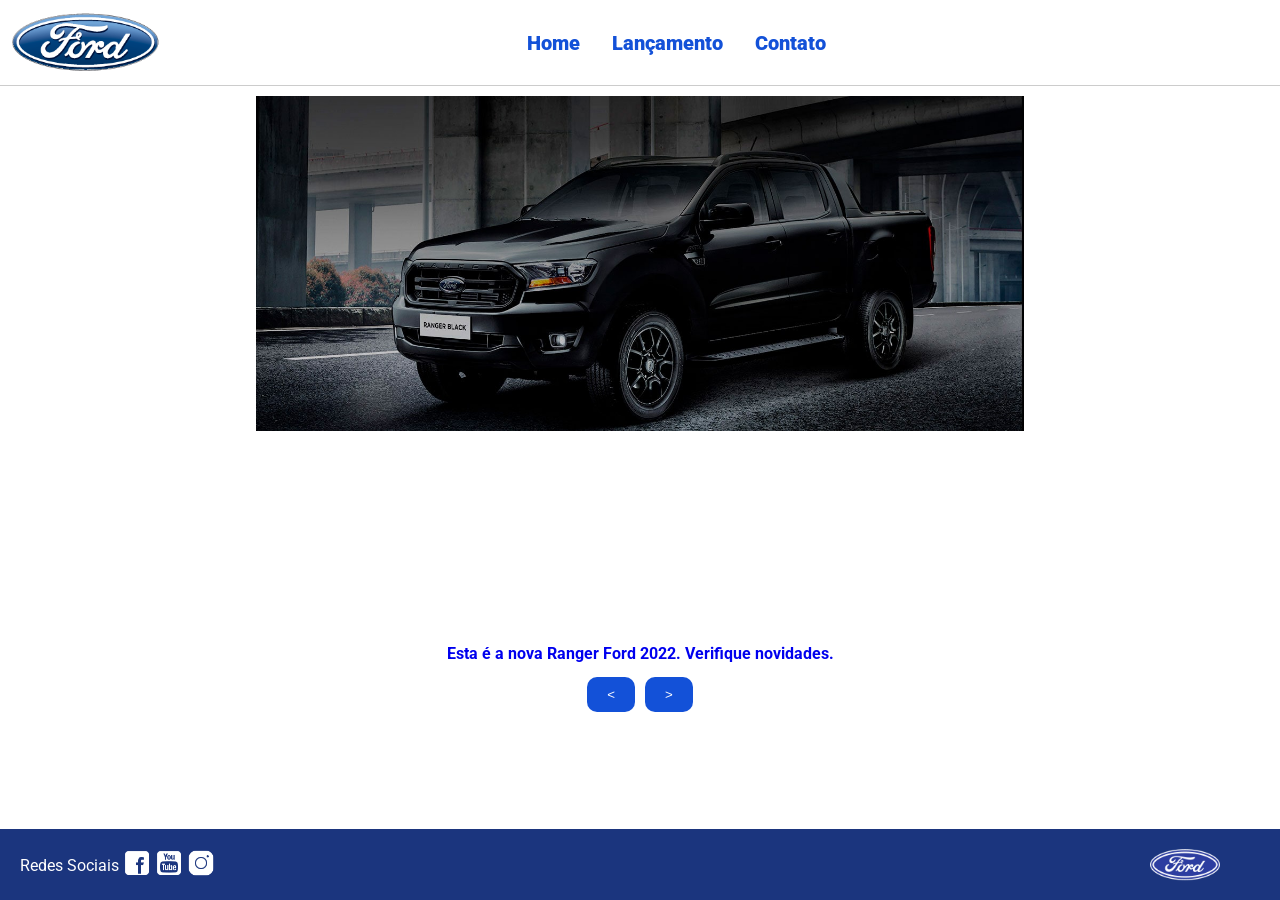
<file: index.html>
<!DOCTYPE html>
<html lang="pt-br">
<head>
    <meta charset="UTF-8">
    <meta http-equiv="X-UA-Compatible" content="IE=edge">
    <meta name="viewport" content="width=device-width, initial-scale=1.0">
    <title>Ford</title>    
    <link href="css/reset.css" rel="stylesheet">
    <link href="css/style.css" rel="stylesheet">
    <script src="js/carousel.js"></script>
</head>
<body>
    <header>       
        <div>
            <img src="img/logo-ford-256.png" width="150" class="logo" />
        </div>
        <nav>
            <ul>
                <li>
                    <a href="index.html">Home</a>
                </li>
                <li>
                    <a href="lancamento.html">Lançamento</a>
                </li>
                <li>
                    <a href="contato.html">Contato</a>
                </li>
            </ul>
        </nav>

    </header>
    <main>
        <div id="carousel">
        </div>
        <div id="carousel-title">
        </div>
        
        <div id="btns">
            <button onclick="Carousel.Prev()"><</button>
            <button onclick="Carousel.Next(0)">></button>  
        </div>


        <script>
             //insert each image on carousel
            carouselArr.push(new Carousel("imagem_1.jpg","Esta é a nova Ranger Ford 2022. Verifique novidades.","lancamento.html"));
            carouselArr.push(new Carousel("imagem_2.jpg","Ford a nossa história","#"));
            carouselArr.push(new Carousel("imagem_3.jpg","Nova Ford Bronco Sport 2022","lancamento.html"));
            Carousel.Start(carouselArr);
        </script>
    </main>
    <footer>
        <nav id="social">
            <ul>
                <li><span class="redesociais">Redes Sociais</span></li>
                <li><a href="#" title="Facebook"><img src="img/facebook-50.png"></a></li>
                <li><a href="#" title="YouTube"><img src="img/youtube-squared-50.png"></a></li>
                <li><a href="#" title="Instagram"><img src="img/instagram-logo-50.png"></a></li>
            </ul>
        </nav>
        <div>
           <img src="img/ford-96.png" width="70" />
        </div>
    </footer>    
</body>
</html>
</file>
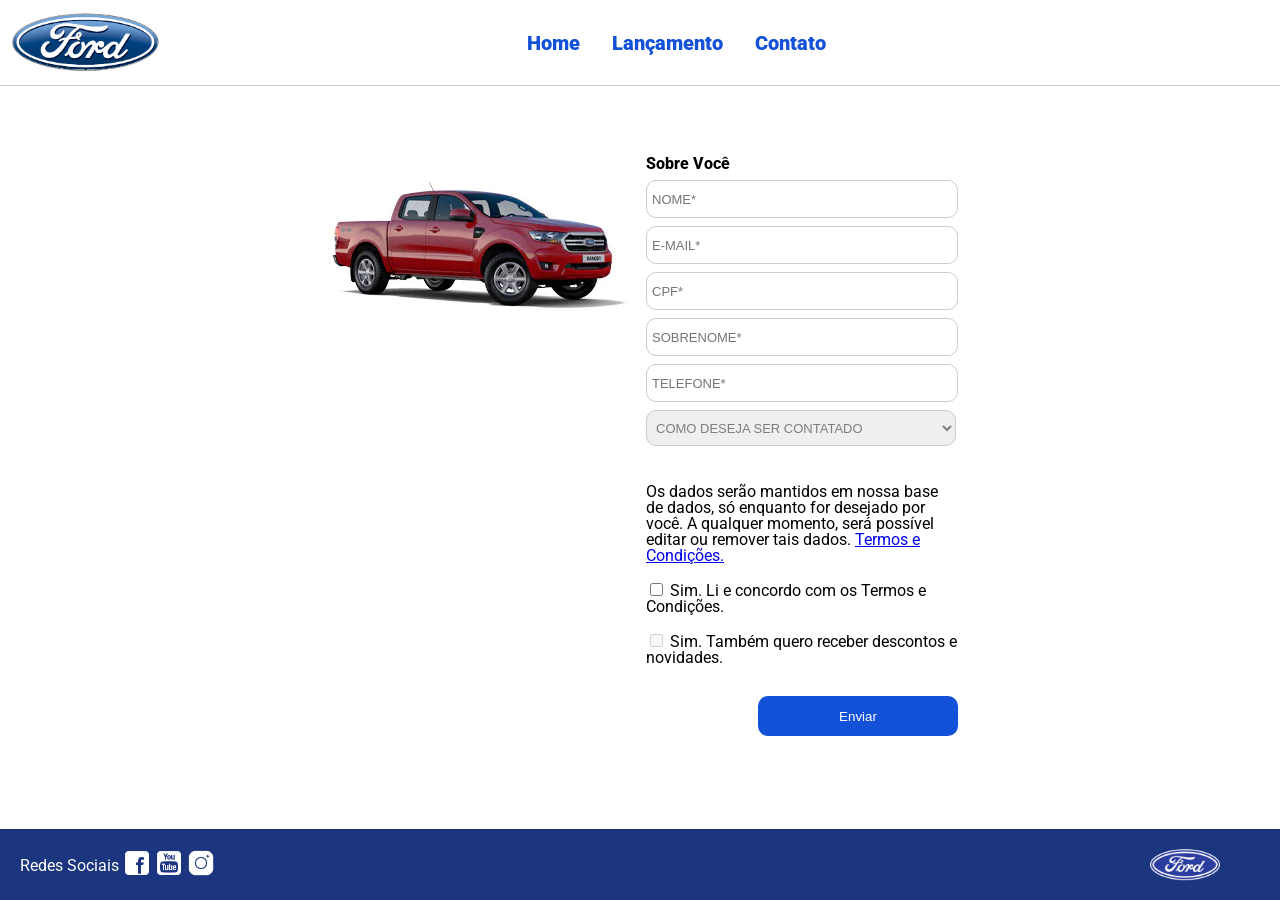
<file: contato.html>
<!DOCTYPE html>
<html lang="pt-br">
<head>
    <meta charset="UTF-8">
    <meta http-equiv="X-UA-Compatible" content="IE=edge">
    <meta name="viewport" content="width=device-width, initial-scale=1.0">
    <title>Ford</title>    
    <link href="css/reset.css" rel="stylesheet">
    <link href="css/style.css" rel="stylesheet">
    <link href="css/form.css" rel="stylesheet">
    <script src="js/form.js"></script>
</head>
<body>
    <header>       
        <div>
            <img src="img/logo-ford-256.png" width="150" class="logo" />
        </div>
        <nav>
            <ul>
                <li>
                    <a href="index.html">Home</a>
                </li>
                <li>
                    <a href="lancamento.html">Lançamento</a>
                </li>
                <li>
                    <a href="contato.html">Contato</a>
                </li>
            </ul>
        </nav>

    </header>
    <main>
        <div class="forms">
            <div>
                <img src="img/xls 2.2 diesel.jpg">
            </div>
            <div>
                <h2 class="titulo">Sobre Você</h2>
            <form onsubmit="Post(this);">
                <input type="text" name="nome" placeholder="NOME*" class="fordform" required>
                <input type="email" name="email" placeholder="E-MAIL*" class="fordform" required>
                <input type="number" name="cpf" placeholder="CPF*" class="fordform" required>
                <input type="text" name="sobrenome" placeholder="SOBRENOME*" class="fordform" required>
                <input type="number" name="telefone" placeholder="TELEFONE*" class="fordform" required>
                <select name="contato" class="fordform" required>
                    <option selected>COMO DESEJA SER CONTATADO</option>
                    <option>TELEFONE</option>
                    <option>E-MAIL</option>
                </select>
                <div class= "divForm">
                        <p>Os dados serão mantidos em nossa base de dados, só enquanto for desejado por você. A qualquer momento, será possível editar ou remover tais dados.
                            <a href="https://www.ford.com.br/politica-de-privacidade/"> Termos e Condições.</a>
                        </p>
                        <br>
                        <input type="checkbox" id="termos" onchange="ativarButao()">
                        <label for="">Sim. Li e concordo com os Termos e Condições.</label>
                        <br><br>
                        <input type="checkbox" id="novidades" disabled>
                        <label for="">Sim. Também quero receber descontos e novidades.</label>
                        </div>
                        <br>
            <button type="submit" id="btnEnviar" disabled>Enviar</button>
            </form>
            </div>
        </div>
    </main>
    <footer>
        <nav id="social">
            <ul>
                <li><span class="redesociais">Redes Sociais</span></li>
                <li><a href="#" title="Facebook"><img src="img/facebook-50.png"></a></li>
                <li><a href="#" title="YouTube"><img src="img/youtube-squared-50.png"></a></li>
                <li><a href="#" title="Instagram"><img src="img/instagram-logo-50.png"></a></li>
            </ul>
        </nav>
        <div>
           <img src="img/ford-96.png" width="70"  />
        </div>
    </footer>    
</body>
</html>
</file>
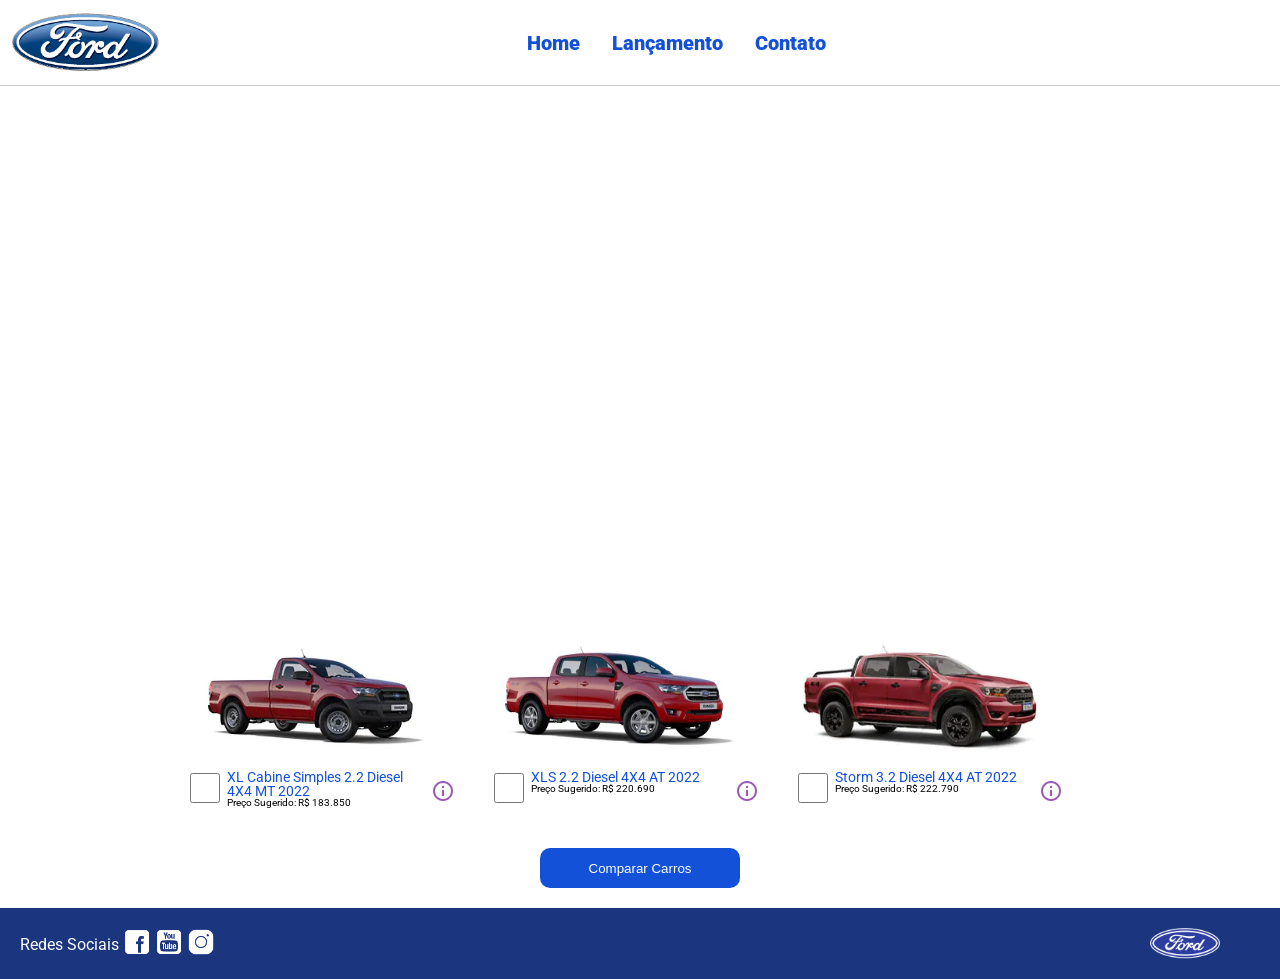
<file: lancamento.html>
<!DOCTYPE html>
<html lang="pt-br">
<head>
    <meta charset="UTF-8">
    <meta http-equiv="X-UA-Compatible" content="IE=edge">
    <meta name="viewport" content="width=device-width, initial-scale=1.0">
    <title>Ford</title>    
    <link href="css/reset.css" rel="stylesheet">
    <link href="css/style.css" rel="stylesheet">
    <link href="css/lancamento.css" rel="stylesheet">
    <script src="js/compare.js"></script>
</head>
<body>
    <header>       
        <div>
            <img src="img/logo-ford-256.png" width="150" class="logo" />
        </div>
        <nav>
            <ul>
                <li>
                    <a href="index.html">Home</a>
                </li>
                <li>
                    <a href="lancamento.html">Lançamento</a>
                </li>
                <li>
                    <a href="contato.html">Contato</a>
                </li>
            </ul>
        </nav>

    </header>
    <main>
        <div>
            <iframe style = "display: block; margin-bottom: 30px; margin-left: auto; margin-right: auto; width: 100%;
            height: 500px;" src="https://www.youtube-nocookie.com/embed/vQsryuNmsL0?controls=0&autoplay=1&modestbranding=0&loop=1&mute=1&rel=0&hd=1" title="YouTube video player" frameborder="0" allow="accelerometer; autoplay; clipboard-write; encrypted-media; gyroscope; picture-in-picture" allowfullscreen></iframe>
        </div>
        <div>
            <ul class="modelcars">
                <li> 
                    <img src="img/XL Cabine.jpg" class="photocar">
                    <div class="infocar">
                        <div>
                            <input type="checkbox" value="car1" class="checkbox" onchange="SetCarToCompare(this, new Car('XL Cabine Simples 2.2 Diesel 4X4 MT 2022', 183850, 511, 1821, 232, 1234, 2.2, 160, 1420, 'Aço Estampado 16', 'img/XL Cabine.jpg'));">
                        </div>
                        <div class="info">
                            <span class="textmodel">XL Cabine Simples 2.2 Diesel 4X4 MT 2022</span>
                            <span class="textprice">Preço Sugerido: R$ 183.850</span>
                        </div>
                        <div>
                            <img src="img/info.png">
                        </div>
                    </div>
                </li>
                <li>
                    <img src="img/xls 2.2 diesel.jpg" class="photocar">
                    <div class="infocar">
                        <div>
                            <input type="checkbox" value="car1" class="checkbox" onchange="SetCarToCompare(this, new Car('XLS 2.2 Diesel 4X4 AT 2022', 220690, 511, 1821, 232, 1076, 2.2, 160, 1180, 'Aço Estampado 16', 'img/xls 2.2 diesel.jpg'));">
                        </div>
                        <div class="info">
                            <span class="textmodel">XLS 2.2 Diesel 4X4 AT 2022</span>
                            <span class="textprice">Preço Sugerido: R$ 220.690</span>
                        </div>
                        <div>
                            <img src="img/info.png">
                        </div>
                    </div>
                </li>
                <li>
                    <img src="img/storm.jpg" class="photocar">
                    <div class="infocar">
                        <div>
                            <input type="checkbox" value="car1" class="checkbox" onchange="SetCarToCompare(this, new Car('Storm 3.2 Diesel 4X4 AT 2022', 222790, 511, 1821, 232, 1040, 3.2, 200, 1180, 'Liga Leve 17', 'img/storm.jpg'));">
                        </div>
                        <div class="info">
                            <span class="textmodel">Storm 3.2 Diesel 4X4 AT 2022</span>
                            <span class="textprice">Preço Sugerido: R$ 222.790</span>
                        </div>
                        <div>
                            <img src="img/info.png">
                        </div>
                    </div>
                </li>
            </ul>
        </div>
        <div style="text-align: center;padding-bottom: 20px;">
            <button type="button" style="height: 40px; width: 200px;" onclick="ShowCompare()">Comparar Carros</button>
        </div> 
    </main>
    <footer>
        <nav id="social">
            <ul>
                <li><span class="redesociais">Redes Sociais</span></li>
                <li><a href="#" title="Facebook"><img src="img/facebook-50.png"></a></li>
                <li><a href="#" title="YouTube"><img src="img/youtube-squared-50.png"></a></li>
                <li><a href="#" title="Instagram"><img src="img/instagram-logo-50.png"></a></li>
            </ul>
        </nav>
        <div>
           <img src="img/ford-96.png" width="70"  />
        </div>
    </footer> 
    <div id="compare">
        <table>
            <tbody>
            <tr >
            <td>&nbsp;</td>
            <td id="compare_image_0"></td>
            <td id="compare_image_1"></td>
            </tr>
            <tr >
            <td>Modelo</td>
            <td id="compare_modelo_0"></td>
            <td id="compare_modelo_1"></td>
            </tr>
            <tr >
            <td>Altura da ca&ccedil;amba (mm)</td>
            <td id="compare_alturacacamba_0"></td>
            <td id="compare_alturacacamba_1"></td>
            </tr>
            <tr >
            <td >Altura do ve&iacute;culo (mm)</td>
            <td id="compare_alturaveiculo_0"></td>
            <td id="compare_alturaveiculo_1"></td>
            </tr>
            <tr>
            <td>Altura livre do solo (mm)</td>
            <td id="compare_alturasolo_0"></td>
            <td id="compare_alturasolo_1"></td>
            </tr>
            <tr >
            <td >Capacidade de carga (Kg)</td>
            <td id="compare_capacidadecarga_0"></td>
            <td id="compare_capacidadecarga_1"></td>
            </tr>
            <tr >
            <td >Motor</td>
            <td id="compare_motor_0"></td>
            <td id="compare_motor_1"></td>
            </tr>
            <tr >
            <td >Pot&ecirc;ncia (cv)</td>
            <td id="compare_potencia_0"></td>
            <td id="compare_potencia_1"></td>
            </tr>
            <tr >
            <td >Volume de ca&ccedil;amba (L)</td>
            <td id="compare_volumecacamba_0"></td>
            <td id="compare_volumecacamba_1"></td>
            </tr>
            <tr >
            <td >Roda</td>
            <td id="compare_roda_0"></td>
            <td id="compare_roda_1"></td>
            </tr>
            <tr >
            <td >Pre&ccedil;o</td>
            <td id="compare_preco_0"></td>
            <td id="compare_preco_1"></td>
            </tr>
            </tbody>
            
        </table>
        <div style="text-align: center;padding-bottom: 20px;">
            <button type="button" style="height: 40px; width: 200px;" onclick="HideCompare()">Fechar</button>
        </div> 
    </div>   
</body>
</html>
</file>
<file: css/style.css>
@import url('https://fonts.googleapis.com/css2?family=Roboto:wght@300&display=swap');

body {
    background: #FFFFFF;
    height: 100%;
    font-family: 'Roboto', sans-serif;
}

html {
    height: 100%;
}

#carousel img{
    width: 60%;
    max-height: 100%;
    object-fit: contain;

}

div#carousel {
    text-align: center;
    height: 60vh;
    width: 100%;
     max-height: 628px;
    -webkit-transition: all .3s ease-in-out;
    -moz-transition: all .3s ease-in-out;
    transition: all .3s ease-in-out;
}

div#carousel-title a {
    text-decoration: none;
}

#btns{
    display: flex;
    justify-content: center;
    margin-top: 15px;
    margin-bottom: 15px;
}

#btns button {
    padding: 10px 20px;
    margin: 0 5px;
    cursor: pointer;
} 

div#carousel-title  {
    display: block;
    text-align: center;
    margin-top: 10px;
    margin-bottom: 10px;
    font-weight: bold;
}

header ul {
    text-align: center;
    margin-left: auto;
    margin-right: auto;
    display: block;
}

ul {
	display: inline-block;
}

header {
    background: #FFFFFF;
    border-bottom: 1px solid #ccc;
    margin-bottom: 10px;
    padding: 10px;
}

header div {
    display: inline;
    vertical-align: middle;
}

header nav {
    display: inline-block;
    vertical-align: middle;
    width: 80vw;
}

header nav a {
    color: #1351d8;
    font-size: 20px;
    text-decoration: none;
    font-weight: 900;
    margin-left: 14px;
    margin-right: 14px;
}

header nav a:hover {
    color: #1b357e;
    text-decoration: none;
    font-weight: 900;
}

nav li {
    display: inline;
    list-style: none;
}

main {
    min-height: calc(100% - 167px);
}

nav#social {
    display: inline;
    width: 80%;
}

nav#social ul img {
    width: 28px;
}

span.redesociais {
    color: #ffffff;
    vertical-align: super;
}

footer {
    background: #1B357E;
    padding: 20px;
}

footer div {
    display: inline;
    float: right;
    margin-right: 40px;
}

button:hover {
    background: #1b357e;
}

button {
    background: #1351d8;
    color: #fff;
    border: 0px;
    border-radius: 10px;
}
</file>
<file: css/form.css>
.fordform {
    display: block;
    width: 300px;
    border: 1px solid #cccccc;
    border-radius: 10px;
    height: 26px;
    margin: 8px;
    font-size: 13px;
    padding: 5px;
}

select.fordform {
    width: 310px;
    height: 36px;
    color: #807d7d;
}

input:focus-visible {
    outline: none;
}

select:focus-visible {
    outline: none;
}

main div {
    display: inline-block;
    vertical-align: top;
    text-align: left;
    padding-top: 30px;
    padding-bottom: 30px;
}

.forms {
    display: block;
    text-align: center;
}

h2 {
    text-align: left;
    font-weight: 800;
}


button {
    width: 200px;
    height: 40px;
    margin-right: 8px;
    float: right;
}

.titulo {
    margin-left: 8px;
}

.divForm {
    width: 312px;
    margin-left: 8px;
}
</file>
<file: css/lancamento.css>
ul.modelcars {
    display: block;
    text-align: center;
    margin-bottom: 40px;
}

ul.modelcars li {
    display: inline-block;
    text-align: left;
    width: 300px;
    vertical-align: top;
}

img.photocar {
    display: block;
    width: 250px;
}

.checkbox {
    width: 30px;
    height: 30px;
    border: 1px solid #1b357e;
}

.infocar div {
    display: inline-block;
}

.info {
    width: 200px;
    vertical-align: top;
}

.textmodel {
    display: block;
    text-align: left;
    font-size: 14px;
    color: #1351d8;
    
}
.textprice {
    display: block;
    text-align: left;
    font-size: 10px;
}

table {
    border-collapse: collapse;
    width: 80%;
    margin-left: auto;
    margin-right: auto;
    margin-top: 2vh;
    margin-bottom: 10px;
  }
  
  th, td {
    text-align: left;
    padding: 8px;
  }

  td:nth-child(1) {  
    font-weight: 700;
    width: 40%;
  }

  tr:nth-child(even) {background-color: #f2f2f2;}

div#compare {
    position: absolute;
    display: none;
    width: 50vw;
    max-width: 800px;
    min-width: 400px;
    height: 80vh;
    max-height: 700px;
    min-height: 350px;
    background: #fff;
    top: calc(100vh - 80%);
    left: 25vw;
    border-radius: 10px;
    padding: 10px;
    -webkit-box-shadow: 1px 1px 6px 0px rgb(0 0 0 / 34%);
    box-shadow: 1px 1px 6px 0px rgb(0 0 0 / 34%);
}
</file>
